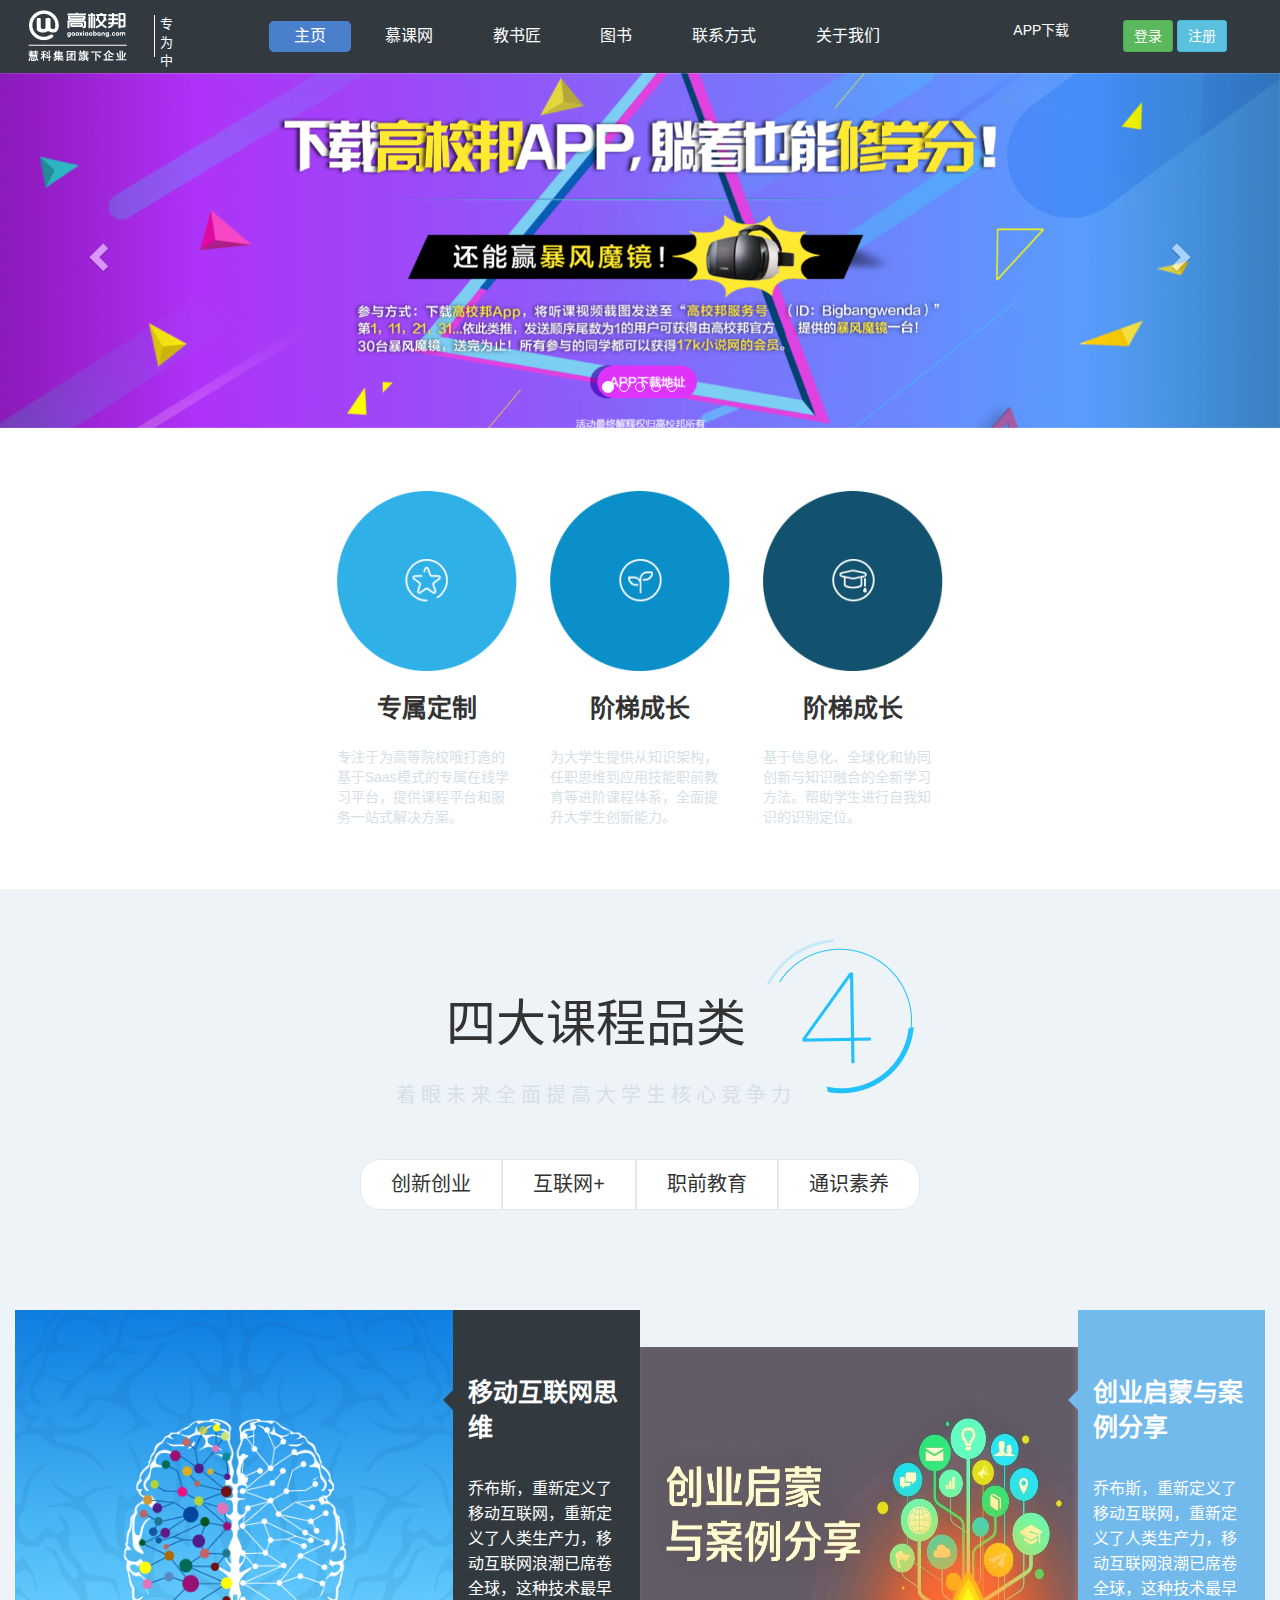
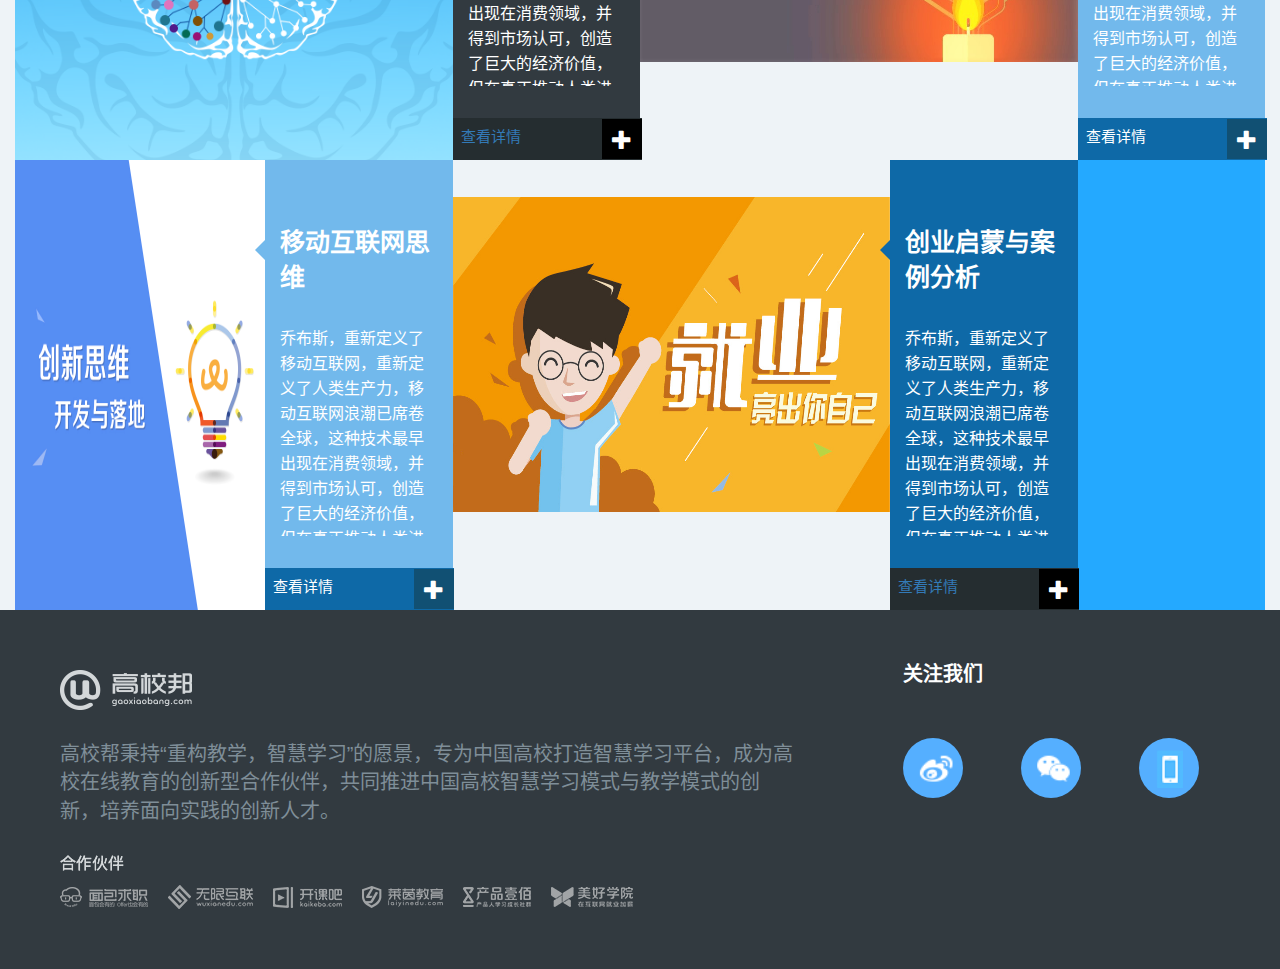
<file: pages/index/index.html>
<!DOCTYPE html>
<html lang="zh-CN">

<head>
  <meta charset="utf-8">
  <meta http-equiv="X-UA-Compatible" content="IE=edge">
  <meta name="viewport" content="width=device-width, initial-scale=1">

  <!-- 上述3个meta标签*必须*放在最前面，任何其他内容都*必须*跟随其后！ -->
  <title>高校帮官网</title>

  <!-- Bootstrap -->
  <link href="https://cdn.jsdelivr.net/npm/bootstrap@3.3.7/dist/css/bootstrap.min.css" rel="stylesheet">
  <link rel="stylesheet" type="text/css" href="index-common.css">
 <!--<link rel="stylesheet" type="text/css" media="screen and (max-device-width:600px)" href="index-mobile.css">-->
  <link rel="stylesheet" type="text/css" media="screen and (max-device-width:3000px)"
    href="index-browser.css">
  <link rel="shortcut icon" href="../../img/灵感.png" type="image/x-icon">
  <!-- HTML5 shim 和 Respond.js 是为了让 IE8 支持 HTML5 元素和媒体查询（media queries）功能 -->
  <!-- 警告：通过 file:// 协议（就是直接将 html 页面拖拽到浏览器中）访问页面时 Respond.js 不起作用 -->
  <!--[if lt IE 9]>
      <script src="https://cdn.jsdelivr.net/npm/html5shiv@3.7.3/dist/html5shiv.min.js"></script>
      <script src="https://cdn.jsdelivr.net/npm/respond.js@1.4.2/dest/respond.min.js"></script>
    <![endif]-->
</head>

<body>
  <div class="container-fluid">
    <!--头部-->
    <div class="row header">
      <div class="col-sm-12 col-md-12 col-lg-2 logobox">
        <img class="logo" src="../../img/0813-logo.png" alt="">
        <div class="logotext">专为中国高校打造的<br>智慧学习平台</div>
      </div>
      <div class="col-sm-12 col-md-9 col-lg-7 navbox">
        <ul class="navbar">
          <li class="active"><a href="#">主页</a></li>
          <li><a href="#">慕课网</a></li>
          <li><a href="#">教书匠</a></li>
          <li><a href="#">图书</a></li>
          <li><a href="#">联系方式</a></li>
          <li><a href="#">关于我们</a></li>
        </ul>
      </div>
      <div class="col-sm-12 col-md-3 col-lg-3 loginbox">
        <div class="donload"><a href="#">APP下载</a></div>
        <div>
          <button class="btn btn-success login"><a href="../login/login.html">登录</a></button>
          <button class="btn btn-info signup"><a href="#">注册</a></button>
        </div>
      </div>
    </div>
    <!--轮波图-->
    <div class="row banners">
      <div class="col-xs-12 bannersbox">
        <div id="carousel-example-generic" class="carousel slide" data-ride="carousel" data-interval="2000">
          <!-- Indicators -->
          <ol class="carousel-indicators">
            <li data-target="#carousel-example-generic" data-slide-to="0" class="active"></li>
            <li data-target="#carousel-example-generic" data-slide-to="1"></li>
            <li data-target="#carousel-example-generic" data-slide-to="2"></li>
            <li data-target="#carousel-example-generic" data-slide-to="3"></li>
            <li data-target="#carousel-example-generic" data-slide-to="4"></li>

          </ol>

          <!-- Wrapper for slides -->
          <div class="carousel-inner" role="listbox">
            <div class="item active">
              <img src="../../img/downloadbanner.png" alt="...">
              <div class="carousel-caption">
              </div>
            </div>
            <div class="item">
              <img src="../../img/index_banner_showdata.png" alt="...">
              <div class="carousel-caption">
              </div>
            </div>
            <div class="item">
              <img src="../../img/index_banner03.png" alt="...">
              <div class="carousel-caption">
              </div>
            </div>
            <div class="item">
              <img src="../../img/index_banner04.png" alt="...">
              <div class="carousel-caption">
              </div>
            </div>
            <div class="item">
              <img src="../../img/index_banner05.png" alt="...">
              <div class="carousel-caption">
              </div>
            </div>
          </div>

          <!-- Controls -->
          <a class="left carousel-control" href="#carousel-example-generic" role="button" data-slide="prev">
            <span class="glyphicon glyphicon-chevron-left" aria-hidden="true"></span>
            <span class="sr-only">Previous</span>
          </a>
          <a class="right carousel-control" href="#carousel-example-generic" role="button" data-slide="next">
            <span class="glyphicon glyphicon-chevron-right" aria-hidden="true"></span>
            <span class="sr-only">Next</span>
          </a>
        </div>
      </div>
    </div>
    <!--轮波图下-->
    <div class="row courses">
      <div class="col-xs-12">
        <div class="row coursebox">
          <div class="col-xs-2 col-xs-offset-3 course">
            <img src="../../img/0813-div1.png">
            <div class="ctitle">
              专属定制
            </div>
            <div class="ccontent">
              专注于为高等院校哦打造的基于Saas模式的专属在线学习平台，提供课程平台和服务一站式解决方案。
            </div>
          </div>
          <div class="col-xs-2 course">
            <img src="../../img/0813-div2.png">
            <div class="ctitle">
              阶梯成长
            </div>
            <div class="ccontent">
              为大学生提供从知识架构，任职思维到应用技能职前教育等进阶课程体系，全面提升大学生创新能力。
            </div>
          </div>
          <div class="col-xs-2 course">
            <img src="../../img/0813-div3.png">
            <div class="ctitle">
              阶梯成长
            </div>
            <div class="ccontent">
              基于信息化、全球化和协同创新与知识融合的全新学习方法。帮助学生进行自我知识的识别定位。
            </div>
          </div>
        </div>
      </div>
    </div>
    <!--课程下-->
    <div class="row variety">
      <div class="col-xs-12 varbox">
        <div>
          <div class="titlebox">
            <div class="title">四大课程品类</div>
            <div class="titlec">着眼未来全面提高大学生核心竞争力</div>
          </div>
          <img src="../../img/0813-circle.png" alt="">
        </div>
        <div class="varnav">
          <div class="leftnav">创新创业</div>
          <div>互联网+</div>
          <div>职前教育</div>
          <div class="rightnav">通识素养</div>
        </div>
      </div>
    </div>
    <!--内容-->
    <div class="row content">
      <div class="col-xs-12 conbox">
        <img class="img-responsive img1" src="../../img/bf86b41c733c42638e2581f9519d6da5.png" alt="">
        <div class="egcon" style="background-color:#323a40">
          <div class="tri" style=" border-right: 10px solid #323a40;"></div>
           <div class='contitle'>
              移动互联网思维
           </div>
           <div class="con" style="height:50%; overflow: hidden;text-overflow: ellipsis;">
             乔布斯，重新定义了移动互联网，重新定义了人类生产力，移动互联网浪潮已席卷全球，这种技术最早出现在消费领域，并得到市场认可，创造了巨大的经济价值，但在真正推动人类进步的生产领域，移动互联网
           </div>
           <div class="eglink" style="background-color:#252d30">
              <a href="#">查看详情</a><span class="glyphicon glyphicon-plus" aria-hidden="true" style="background-color:#000000"></span>
            </div>
        </div>
        <img class="img-responsive img2" src="../../img/zhihui.jpg" alt="">
        <div class="egcon" style="background-color:#72b9ec">
          <div class="tri" style=" border-right: 10px solid #72b9ec;"></div>
            <div class="contitle">
                创业启蒙与案例分享
             </div>
             <div class="con" style="height:50%;overflow: hidden;text-overflow: ellipsis;">
               乔布斯，重新定义了移动互联网，重新定义了人类生产力，移动互联网浪潮已席卷全球，这种技术最早出现在消费领域，并得到市场认可，创造了巨大的经济价值，但在真正推动人类进步的生产领域，移动互联网
             </div>
             <div class="eglink" style="background-color:#0e69a7">
                <a href="#" style="color:white;">查看详情</a><span class="glyphicon glyphicon-plus" aria-hidden="true" style="background-color:#115073"></span>
              </div>
        </div>
      </div>
      <div class="col-xs-12 conbox">
        <img class="img-responsive img3" src="../../img/bf05323b57984486b9d1a60ef3649c5c.jpg" alt="">
        <div class="egcon" style="background-color:#72b9ec">
            <div class="tri" style=" border-right: 10px solid #72b9ec;"></div>
            <div class="contitle">
                移动互联网思维
             </div>
             <div class="con" style="height:50%;overflow: hidden;text-overflow: ellipsis;">
               乔布斯，重新定义了移动互联网，重新定义了人类生产力，移动互联网浪潮已席卷全球，这种技术最早出现在消费领域，并得到市场认可，创造了巨大的经济价值，但在真正推动人类进步的生产领域，移动互联网
             </div>
             <div class="eglink" style="background-color:#0e69a7">
                <a href="#" style="color:white;">查看详情</a><span class="glyphicon glyphicon-plus" aria-hidden="true" style="background-color:#115073"></span>
              </div>
        </div>
        <img class="img-responsive img4" src="../../img/32ac816ce564495ca5ae4c0645e06db1.jpg" alt="">
        <div class="egcon" style="background-color:#0e69a7">
          <div class="tri" style=" border-right: 10px solid #0e69a7;"></div>
            <div class="contitle">
              创业启蒙与案例分析
             </div>
             <div class="con" style="height:50%;overflow: hidden;text-overflow: ellipsis;">
               乔布斯，重新定义了移动互联网，重新定义了人类生产力，移动互联网浪潮已席卷全球，这种技术最早出现在消费领域，并得到市场认可，创造了巨大的经济价值，但在真正推动人类进步的生产领域，移动互联网
             </div>
             <div class="eglink" style="background-color:#252d30">
                <a href="#">查看详情</a><span class="glyphicon glyphicon-plus" aria-hidden="true" style="background-color:#000000"></span>
              </div>
        </div>
        <div class="egcon" style="background-color:#24a9ff">

        </div>
      </div>
    </div>
    <!--footer-->
    <div class="row footer">
      <div class="col-md-12 col-lg-8 companybox">
        <img class="footerlogo" src="../../img/footer_logo.png" alt="">
        <div class="intro">高校帮秉持“重构教学，智慧学习”的愿景，专为中国高校打造智慧学习平台，成为高校在线教育的创新型合作伙伴，共同推进中国高校智慧学习模式与教学模式的创新，培养面向实践的创新人才。</div>
        <img class="company" src="../../img/footer_partner.png" alt="">
      </div>
      <div class="col-md-12 col-lg-4 contactbox">
        <div class="contactwel">关注我们</div>
        <div class="iconbox">
          <div class="webo contact"></div>
          <div class="tel contact"></div>
          <div class="qq contact"></div>
        </div>

        <img src="../../img/footer_focus.png" alt="">
      </div>
    </div>
  </div>



  <!-- jQuery (Bootstrap 的所有 JavaScript 插件都依赖 jQuery，所以必须放在前边) -->
  <script src="../../jquery-3.1.1.js"></script>
  <!-- 加载 Bootstrap 的所有 JavaScript 插件。你也可以根据需要只加载单个插件。 -->
  <script src="index.js"></script>
  <script src="https://cdn.jsdelivr.net/npm/bootstrap@3.3.7/dist/js/bootstrap.min.js"></script>
</body>

</html>
</file>
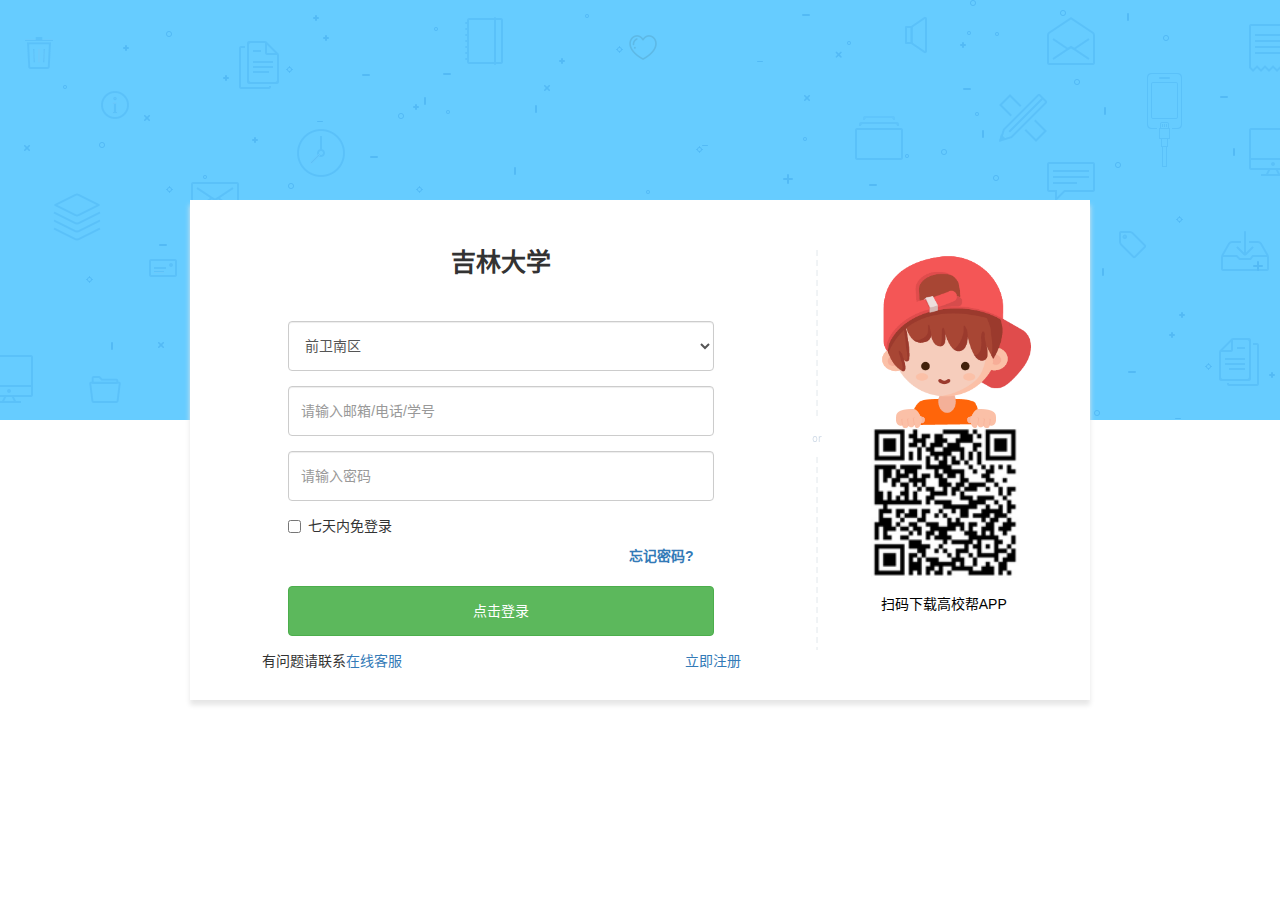
<file: pages/login/login.html>
<!DOCTYPE html>
<html lang="zh-CN">

<head>
  <meta charset="utf-8">
  <meta http-equiv="X-UA-Compatible" content="IE=edge">
  <meta name="viewport" content="width=device-width, initial-scale=1">
  <!-- 上述3个meta标签*必须*放在最前面，任何其他内容都*必须*跟随其后！ -->
  <title>欢迎使用</title>

  <!-- Bootstrap -->
  <link href="https://cdn.jsdelivr.net/npm/bootstrap@3.3.7/dist/css/bootstrap.min.css" rel="stylesheet">
  <!--当前页-->
  <link rel="stylesheet" type="text/css" media="screen" href="login.css">
  <link rel="shortcut icon"  href="../../img/灵感.png" type="image/x-icon">
  <!-- HTML5 shim 和 Respond.js 是为了让 IE8 支持 HTML5 元素和媒体查询（media queries）功能 -->
  <!-- 警告：通过 file:// 协议（就是直接将 html 页面拖拽到浏览器中）访问页面时 Respond.js 不起作用 -->
  <!--[if lt IE 9]>
      <script src="https://cdn.jsdelivr.net/npm/html5shiv@3.7.3/dist/html5shiv.min.js"></script>
      <script src="https://cdn.jsdelivr.net/npm/respond.js@1.4.2/dest/respond.min.js"></script>
    <![endif]-->
</head>

<body>
  <div class="box">
  <div class="loginbox">
      <div class="formbox">
        <div class="sname">吉林大学</div>
        <form method="get" class="form" onsubmit="return formvalid()"> 
          <div class="form-group">
            <select name="school" class="form-control">
              <option value="1">前卫南区</option>
              <option value="2">朝阳校区</option>
              <option value="3">南岭校区</option>
              <option value="4">和平校区</option>
            </select>
          </div>
          <div class="form-group">
            <input id="username" class="form-control" name="username" type="text" placeholder="请输入邮箱/电话/学号">
          </div>
          <div class="form-group">
            <input id="pwd" class="form-control" name="password" type="password" placeholder="请输入密码">
          </div>
          <div class="form-group">

            <div class="checkbox">
              <label>
                <input type="checkbox" name="checked" value="1">
                七天内免登录
              </label>
            </div>
            <label style="position:relative;left:80%">
              <a href="#">忘记密码?</a>
            </label>

          </div>
          <div class="form-group">
            <input id="button" class="btn btn-success" type="submit" value="点击登录">
          </div>
        </form>
          <div class="formfooter">
            <div>有问题请联系<a href="#">在线客服</a></div>
            <div><a href="#">立即注册</a></div>
          </div>
      </div>
      <div class="borderbox">
        <img src="../../img/border.png" alt="">
      </div>
      <div class="codebox">
          <img class="boyimg image" src="../../img/health.png">
          <img class="handimg image" src="../../img/handcode.png">
          <img class="codeimg image" src="../../img/code.png">
          <div style="width:90%;text-align:left;color: black">扫码下载高校帮APP</div>
      </div>
  </div>
</div>
<div class="modal fade" tabindex="-1" role="dialog">
  <div class="modal-dialog" role="document">
    <div class="modal-content">
      <div class="modal-header">
        <button type="button" class="close" data-dismiss="modal" aria-label="Close"><span aria-hidden="true">&times;</span></button>
        <h4 class="modal-title">Modal title</h4>
      </div>
      <div class="modal-body">
        <p>One fine body&hellip;</p>
      </div>
      <div class="modal-footer">
        <button type="button" class="btn btn-default" data-dismiss="modal">Close</button>
        <button type="button" class="btn btn-primary">Save changes</button>
      </div>
    </div><!-- /.modal-content -->
  </div><!-- /.modal-dialog -->
</div><!-- /.modal -->
  <!-- jQuery (Bootstrap 的所有 JavaScript 插件都依赖 jQuery，所以必须放在前边) -->
  <script src="https://cdn.jsdelivr.net/npm/jquery@1.12.4/dist/jquery.min.js"></script>
  <!-- 加载 Bootstrap 的所有 JavaScript 插件。你也可以根据需要只加载单个插件。 -->
  <script src="https://cdn.jsdelivr.net/npm/bootstrap@3.3.7/dist/js/bootstrap.min.js"></script>
  <script src="login.js"></script>
</body>

</html>
</file>
<file: pages/index/index-common.css>
html{
    font-size: 62.5%；
}
.container-fluid{
    width: 100%;
    height: auto;
    margin: 0;

}
.header{
    background-color: #323a40;
    color: white;
}
.variety{
    background-color: #eef3f7;
    padding: 50px;
}
.content{
    background-color: #eef3f7;
}
.footer{
    background-color:#323a40; 
}
</file>
<file: pages/index/index-browser.css>
.logobox{
    display: flex;
    flex-direction: row;
}
.logobox .logo{
    padding: 10px;
    width: 144px;
    height: 72px;
}
.logobox .logotext{
    padding: 0 5px;
    width: 150px;
    height: 42px;
    margin: 15px;
    font-size: 1.3rem;
    border-left: 1px white solid;
}
.navbox{
    height: auto;
    display: flex;
    align-items: cneter;
}


.navbox ul{
    margin: 0;
    padding: 20px;
    display: flex;
    flex-direction:row; 
    justify-content: space-evenly;
    width: 100%;
}
.navbox ul li{
    list-style: none;
    font-size: 1.6rem;
    padding: 4px 25px;
}
.navbox ul li a{
    color: white;
    text-decoration: none;
}
.navbox ul li a:focus{
    text-decoration: none;
}
.navbox ul .active{
    border-radius: 5px;
    text-decoration: none;
    background-color:#4a7fcc;
}
.loginbox{
    display: flex;
    flex-direction: row;
    justify-content: space-evenly;
    padding:20px 0;
}
.loginbox a{
     padding: 0px;
     color: white;
     text-decoration: none;
}
.loginbox button {
     padding: 0px;
     border-radius: 3px;
}
.loginbox button a{
    display: inline-block;
     padding: 5px 10px;
     text-decoration: none;
}
@media screen and (max-width:990px){
    .logobox{
        display: flex;
        flex-direction: row;
    }
    .logobox .logo{
        padding: 10px;
        width: 96px;
        height: 48px;
    }
    .logobox .logotext{
        padding: 0 5px;
        width: 150px;
        height: 30px;
        margin: 10px;
        font-size: 1rem;
    }
    .navbox ul{
        padding: 5px 0;
    }
    .loginbox{
        padding: 5px 0; 
    }
     
    .navbox ul li a{
        font-size: 1.2rem;
    }    
    .navbox ul li{
        height: 25px;
        padding: 2px 10px;
    }

    .loginbox a{
        font-size: 1.2rem;
    }    

    .loginbox button a{
        font-size: 1.2rem;
        padding: 3px 8px;
    }
}
.banners .bannersbox{
   padding: 0;
}
.banners .bannersbox .carousel .carousel-inner img{
    width: 100%;
    height: auto;
    overflow: hidden;
}
.courses{
    padding: 5% 0px;
}
.courses .coursebox .course{
    display: flex;
    flex-direction: column;
    justify-content: center;
    align-items: center;
}
.courses .coursebox .course img{
    width: 180px;
    height: 180px;
}
.courses .coursebox .course .ctitle{
    font-size: 25px;
    font-weight: bold;
    padding: 20px 0;
}
.courses .coursebox .course .ccontent{
    color: #d5e0e7;
    width: 180px;
}
@media screen and (min-width:750px) and (max-width:1150px){
    .courses .coursebox .course img{
        width: 120px;
        height: 120px;
    }
    .courses .coursebox .course .ctitle{
        font-size: 20px;
        font-weight: bold;
        padding: 20px 0;
    }
    .courses .coursebox .course .ccontent{
        color: #d5e0e7;
        width: 120px;
        font-size: 1.2rem;
    }
}
@media screen and (max-width:750px){
    .courses .coursebox .course img{
        width: 80px;
        height: 80px;
    }
    .courses .coursebox .course .ctitle{
        font-size: 15px;
        font-weight: bold;
    }
    .courses .coursebox .course .ccontent{
        color: #d5e0e7;
        width: 100px;
        font-size:4px;
    }
}
.variety{
    padding: 50px;
}
.variety .varbox{
    display: flex;
    flex-direction: column;
    align-items: center;
}
.variety .varbox div{
    display: flex;
    flex-direction: row;
}
.variety .varbox div .titlebox{
    display: flex;
    flex-direction: column;
    align-items: center;
    margin: 50px 0 0 0;
}
.variety .varbox div .titlebox .title{
    position: relative;
    right: -30px;
    font-size: 50px;
}
.variety .varbox div .titlebox .titlec{
    position: relative;
    right: -30px;
    font-size: 2rem;
    color:#d5e0e7;
    margin:20px 0 0 0;
    letter-spacing: 5px;
}
.variety .varbox img{
    width: 148px;
    height: 155px;
}
.variety .varnav{
     margin: 50px;
     background-color: white;
     border-radius: 20px;
}
.variety .varnav div{
    font-size: 2rem;
    border:1px solid #e6e6e6;
    padding: 10px 30px;
}
.variety .varnav .leftnav{
    border-top-left-radius: 20px;
    border-bottom-left-radius: 20px;
}
.variety .varnav .rightnav{
    border-bottom-right-radius: 20px;
    border-top-right-radius: 20px;
}
@media screen and (min-width:750px) and (max-width:1150px){
    .variety .varbox div .titlebox{
        margin: 30px 0 0 0;
    }
    .variety .varbox div .titlebox .title{
        position: relative;
        right: -25px;
        font-size: 40px;
    }
    .variety .varbox div .titlebox .titlec{
        position: relative;
        right: -25px;
        font-size:1.5rem;
        letter-spacing: 3px;
    }
    .variety .varbox img{
        width: 130px;
        height: 135px;
    }
    .variety .varnav{
         margin: 40px;
         background-color: white;
         border-radius: 15px;
    }
    .variety .varnav div{
        font-size: 1.5rem;
        padding: 5px 25px;
    }
    .variety .varnav .leftnav{
        border-top-left-radius: 15px;
        border-bottom-left-radius: 15px;
    }
    .variety .varnav .rightnav{
        border-bottom-right-radius: 15px;
        border-top-right-radius: 15px;
    }
}
@media screen and (max-width:750px){
.variety .varbox div .titlebox{
    display: flex;
    flex-direction: column;
    align-items: center;
    margin: 30px 0 0 0;
}
.variety .varbox div .titlebox .title{
    position: relative;
    right: -20px;
    font-size: 30px;
}
.variety .varbox div .titlebox .titlec{
    position: relative;
    right: -20px;
    font-size: 1rem;
    color:#d5e0e7;
    margin:20px 0 0 0;
    letter-spacing: 1px;
}
.variety .varbox img{
    width: 110px;
    height:113px;
}
.variety .varnav{
     margin: 25px;
     border-radius: 12px;
}
.variety .varnav div{
    font-size: 8px;
    padding: 3px 15px;
}
.variety .varnav .leftnav{
    border-top-left-radius: 12px;
    border-bottom-left-radius: 12px;
}
.variety .varnav .rightnav{
    border-bottom-right-radius: 12px;
    border-top-right-radius: 12px;
}
}
.content .conbox{
    height:450px;
    width: 100%;
    color:white;
    display: flex;
    flex-direction: row;
    justify-content:center;
}
.content .conbox .img1{
    width: 35%;
}
.content .conbox .img2{
    width: 35%;
    height: 70%;
    margin: 3% 0;
}
.content .conbox .img3{
    width: 20%;
}
.content .conbox .img4{
    width: 35%;
    height: 70%;
    margin: 3% 0;
}
.content .conbox .egcon{
   height: 100%;
    width: 15%;
}
.content .conbox .egcon .tri{
    height: 0;
    width: 0;
    position: relative;
    right: 20px;
    top:80px;
      border-right: 10px solid black;
      border-left:10px solid transparent;
      border-top:10px solid transparent;
      border-bottom:10px solid transparent;
 }
.content .conbox .egcon .eglink{
    margin: 0;
       position: absolute;
       bottom: 0px;
       width:14.8%;
       height: 42px;
       border:0;
 }
.content .conbox .egcon .eglink span{
    display: inline-block;
      position: absolute;
      right: 0px;
      font-size: 20px;
      padding: 10px;
}
.content .conbox .egcon .eglink a{
    display: block;
    margin: 8px;
    font-size: 15px;
}
.content .conbox .egcon .contitle{
    margin-top: 30px;
    font-size:25px;
    font-weight: bold;
    padding: 15px;
}
.content .conbox .egcon .con{
    font-size: 1.6rem;
    padding: 15px;
    line-height: 2.5rem;
}
@media screen and (min-width:750px) and (max-width:1150px){
    .content .conbox{
        height:300px;
    }
    .content .conbox .egcon .con{
        display: none;
    }
}
@media screen and (max-width:750px){
    .content .conbox{
        height:150px;
    }
    .content .conbox .egcon .con{
        display: none;
    }
    .content .conbox .egcon .contitle{
        margin-top: 0px;
        font-size:20px;
        font-weight: bold;
        padding: 10px;
    }
}







.footer .companybox{
    padding: 60px;
}

.footer .companybox .intro{
    color: #7f8e98;
    font-size: 20px;
    padding: 30px 0;
}
.footer .contactbox{
     display: flex;
     flex-direction: column;
     align-items: flex-start;
     height: 100%;
     padding: 50px
}
.footer .contactbox .contactwel{
   color: white;
   font-size: 20px;
   font-weight: bold;
}
.footer .contactbox img{
    width: 280px;
     height:40px ;
     position: relative;
     top: -50px;
 }
 .footer .contactbox .iconbox{
    margin-top:50px;
     display: flex;
     flex-direction: row;
 }
.footer .contactbox .contact{
    display: inline-block;
     height: 60px;
      width: 60px;
      background-color: #55Afff;
      border-radius: 50%;
}
.footer .contactbox .tel{
    margin:0 58px;
}
@media screen and (min-width:750px) and (max-width:1150px){
    .footer .companybox{
        padding: 30px;
    }
    .footer .footerlogo{
       width: 117px;
       height: 36px;
    }
    .footer .companybox .intro{
        font-size: 1.5rem;
        padding: 25px 0;
    }
    .footer .contactbox{
        padding:30px
   }
   .footer .contactbox .contactwel{
      font-size: 16px;
   }
   .footer .contactbox img{
       width: 210px;
        height:30px ;
        position: relative;
        top: -35px;
    }
    .footer .contactbox .iconbox{
       margin-top:30px;
        margin-left: 5px;
    }
   .footer .contactbox .contact{
        height: 40px;
         width: 40px;
   }
   .footer .contactbox .tel{
       margin:0 47px;
   }
}
@media screen and (max-width:750px){
    .footer .companybox{
        padding: 25px;
    }
    .footer .footerlogo{
       width: 104px;
       height: 32px;
    }
    .footer .companybox .company{
        width: 350px;
        height:35 px;
    }
    .footer .companybox .intro{
        font-size: 1.2rem;
        padding: 20px 0;
    }
    .footer .contactbox{
        padding:25px
   }
   .footer .contactbox .contactwel{
      font-size: 1.2rem;
   }
   .footer .contactbox img{
       width: 140px;
        height:20px ;
        position: relative;
        top: -25px;
    }
    .footer .contactbox .iconbox{
       margin-top:20px;
        margin-left: 1px;
    }
   .footer .contactbox .contact{
        height: 30px;
         width: 30px;
   }
   .footer .contactbox .tel{
       margin:0 28px;
   }
}
</file>
<file: pages/login/login.css>
body,html{
    height: 100%;
    background: url(../../img/bg.png) ;
}
.box{
   width: 100%;
   height: 100%;
   display: flex;
   flex-direction: row;
   justify-content: center;
   align-items: center;

}
.loginbox{
   display: flex;
   flex-direction: row;
   width: 900px;
   height: 500px;
   background-color: white;
   box-shadow: 0 5px 5px #e6e6e6;
}  
.formbox{
    width:70%;
    padding: 5%;
    display: flex;
    flex-direction: column;
    align-items: center;
}
.formbox .sname{
    margin: 0px 0 40px 0;
    font-size: 25px;
    font-weight: bold;
}
.formbox .form{
    width: 90%;
    padding: 0 5% ;
}
.formbox .form .form-group .form-control{
    height: 50px; 
 }
.formbox .form .form-group .btn{
    height: 50px;
    width: 100%;
}
.formbox .formfooter{
    display: flex;
    flex-direction: row;
    justify-content: space-between;
    width: 90%;
}
.borderbox{
    padding: 50px 0;
}
.codebox{
    display: flex;
    flex-direction: column;
    align-items: center;
    width: 30%;
    padding: 50px;
}
.codebox .boyimg{
   width: 150px;
   height:175px ;
}
.codebox .handimg{
    width:100px; 
    position: relative;
    right: 10px;
    top:-16px;

}
.codebox .codeimg{
    width: 150px;
    height: 150px;
    position: relative;
    top: -16px;
    right: 10px;
}
</file>
